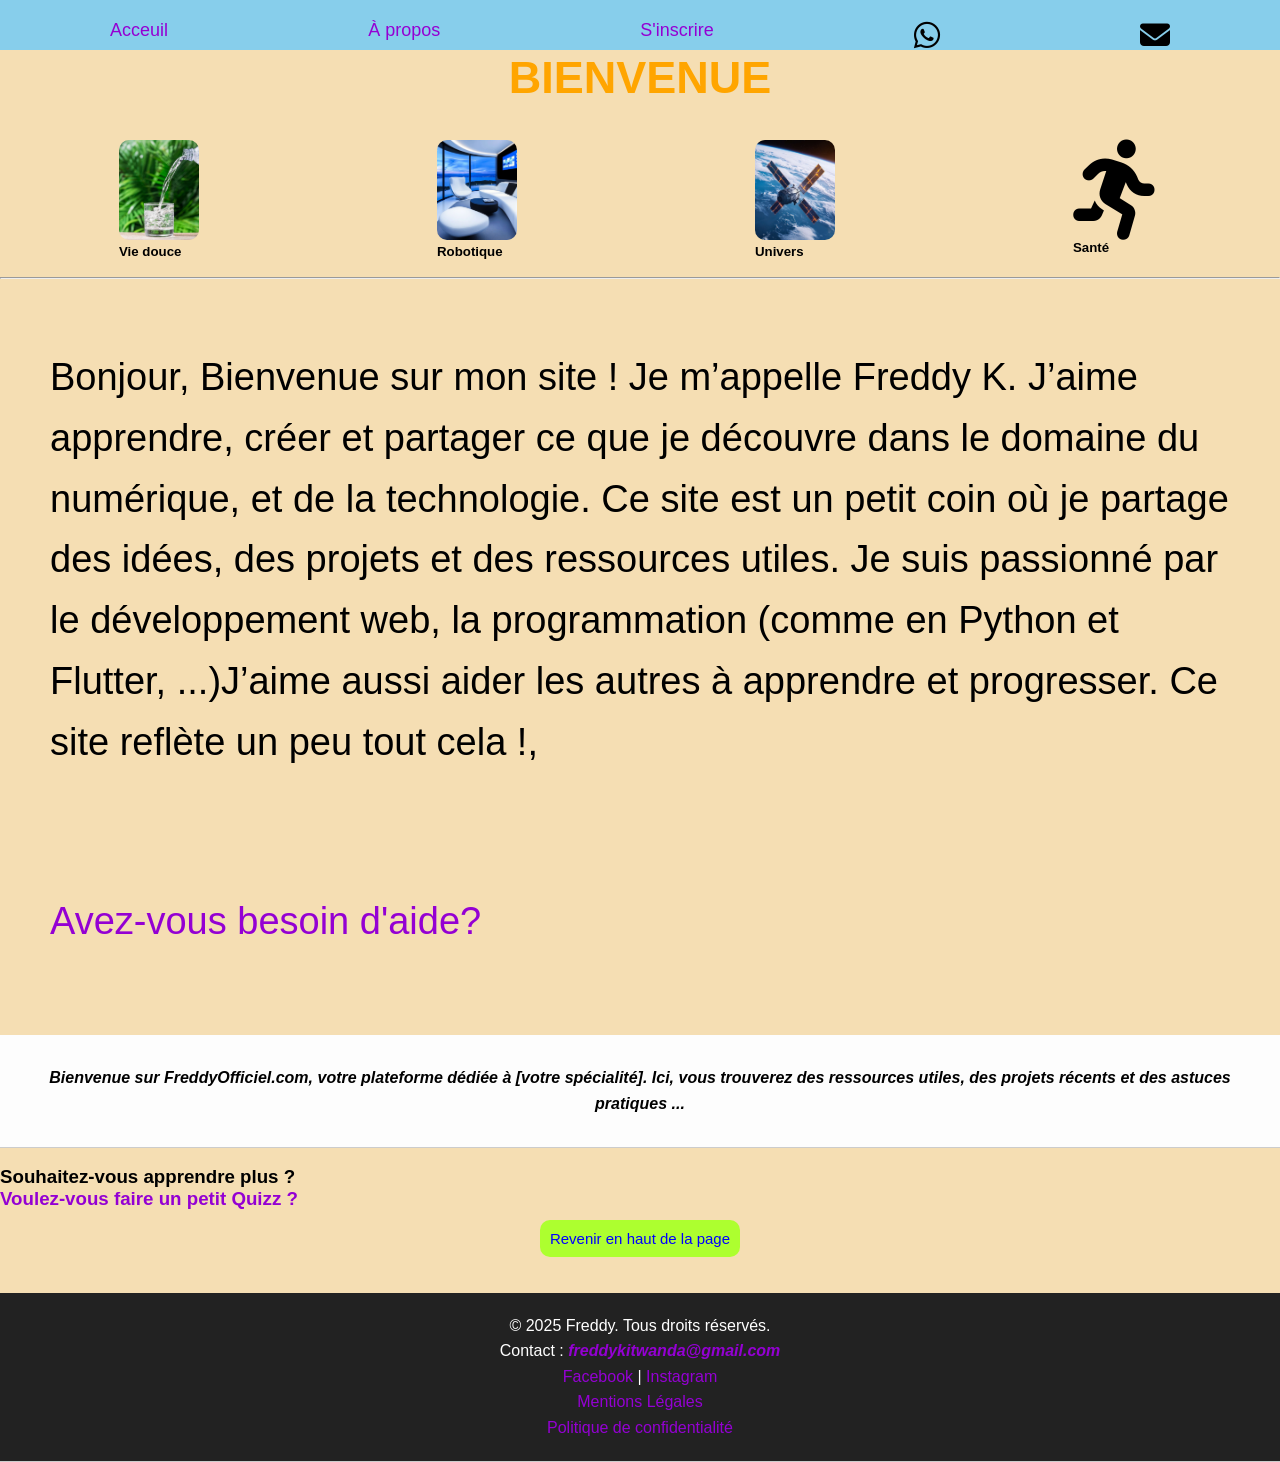
<file: index.html>
<!DOCTYPE html>

<html>
<head>
  <meta http-equiv="CONTENT-TYPE" content="text/html; charset=UTF-8">
  <title>Welcome to Freddy</title>
  <link rel="stylesheet" href="style.css">
  <link rel="stylesheet" href="https://cdnjs.cloudflare.com/ajax/libs/font-awesome/6.4.0/css/all.min.css">
</head>

<body>
  
  <!--Header-->
  <header id="#">
    <div class="div">
      <ul>
        <li><a href="#">Acceuil</a></li>
        <li><a href="apropos.html">À propos</a></li>
        <li><a href="contact.html" target="_blank">S'inscrire</a></li>
        <li><a href="tel:+243834137911" target="_blank"><i class="fab fa-whatsapp"></i></a></li>
        <li class="mail"><a href="mailto:freddykitwanda@gmail.com" target="_blank"><i class="fas fa-envelope"></i></a></li>
    </ul>
    </div>
  <hr>
  </header>
  <!--Bienvenue-->
<h1> 
  Bienvenue
</h1>
<br><br>

<div class="news">
  <div class="new"><img src="water.png"><h5>Vie douce</h5></div>
  <div class="new"><img src="house.png"><h5>Robotique</h5></div>
  <div class="new"><img src="galaxy.jpg"><h5>Univers</h5></div>
  <div class="new"><i id="run"class="fa-solid fa-person-running"></i><h5>Santé</h5></div>
</div><br>
  <hr>
  <br>
    <p class="p">
    Bonjour, Bienvenue sur mon site ! Je m’appelle Freddy K. J’aime apprendre, créer et partager ce que je découvre dans le domaine du numérique, et de la technologie. Ce site est un petit coin où je partage des idées, des projets et des ressources utiles.
Je suis passionné par le développement web, la programmation (comme en Python et Flutter, ...)J’aime aussi aider les autres à apprendre et progresser. Ce site reflète un peu tout cela !,
    </p>
<br>
<span class="help"><a href="help.html"><p class="p">Avez-vous besoin d'aide?</p></a></span><br>
  </section>
  
  <section class="seo">
    <p><i><strong>Bienvenue sur FreddyOfficiel.com, votre plateforme dédiée à [votre spécialité]. Ici, vous trouverez des ressources utiles, des projets récents et des astuces pratiques ...</strong></i></p>
  </section>
  <br>
  <h3>Souhaitez-vous apprendre plus ?</h3>
  <a href="quiz.html"><h3>Voulez-vous faire un petit Quizz ?</h3></a>
<div class="btn_bas"><button id="##" class="but_butt">Revenir en haut de la page</button></div>
<br><br>

   <footer>
       <p>© 2025 Freddy. Tous droits réservés.</p>
       <p>Contact : <a href="mailto:freddykitwanda@gmail.com" target="_blank"><strong><i>freddykitwanda@gmail.com</i></strong></p></a>
       <p>
         <a href="https://www.facebook.com/freddy.kitwanda.tj">Facebook</a> |
         <a href="https://instagram.com">Instagram</a><br>
         <a>Mentions Légales</a><br>
         <a>Politique de confidentialité</a>
      </p>
   </footer>
</body>
</html>
</file>
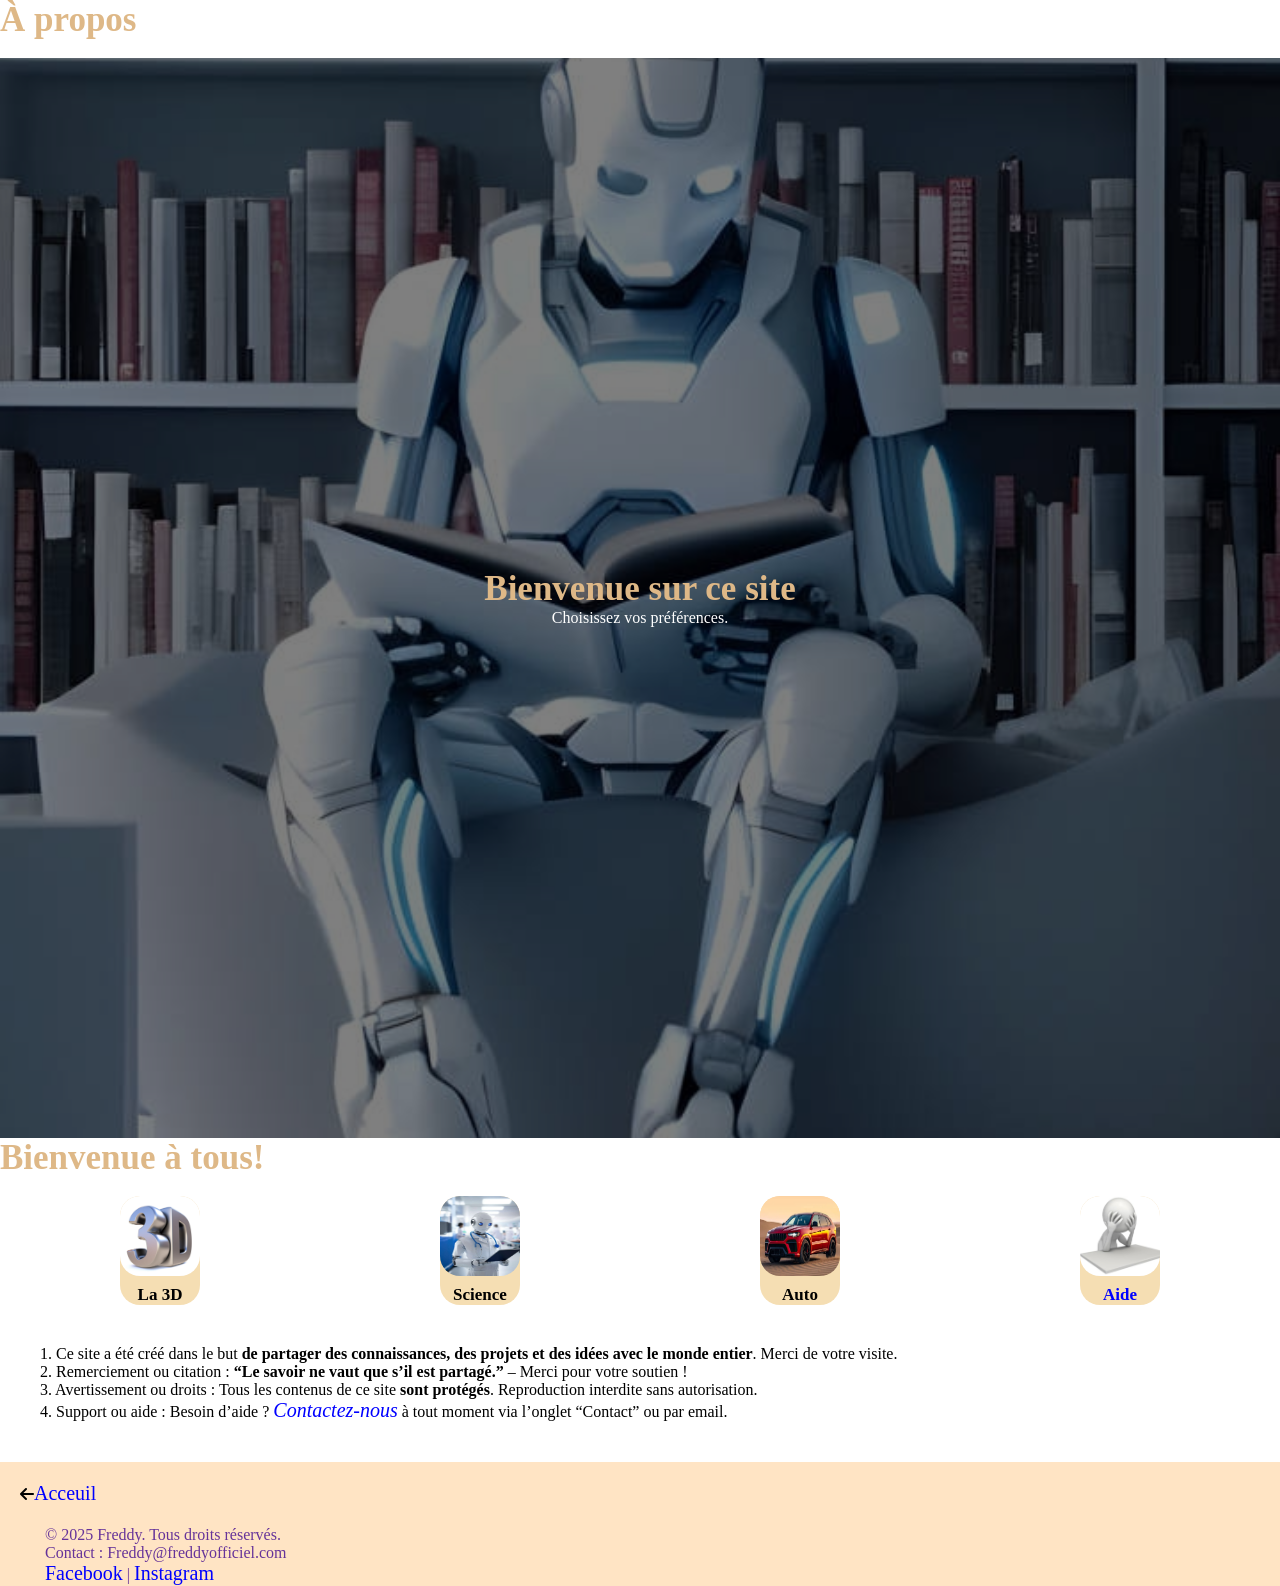
<file: apropos.html>
<!DOCTYPE html>

<html>
<head>
  <meta http-equiv="CONTENT-TYPE" content="text/html; charset=UTF-8">
  <title>À propos</title>
  <link rel="stylesheet" href="Apropos.css">
    <link rel="stylesheet" href="https://cdnjs.cloudflare.com/ajax/libs/font-awesome/6.4.0/css/all.min.css">
</head>
<body>
  <h1 id="1">À propos</h1>
  <br>
<div class="hero">
  <div class="overlay">
    <h1>Bienvenue sur ce site</h1>
    <p>Choisissez vos préférences.</p>
  </div>
</div>

  <h1>
    Bienvenue à tous!
  </h1><br>
  <div class="form">
    <div><img src="3D.jpg"><h5>La 3D</h5></div>
    <div><img src="technologie.jpg"><h5>Science</h5></div>
    <div><img src="car.jpg"><h5>Auto</h5></div>
    <div><a href="help.html"><img src="stick.jpg"><h5>Aide</h5></a></div>
  </div>
  <div class="container">
    <p>1. Ce site a été créé dans le but <strong>de partager des connaissances, des projets et des idées avec le monde entier</strong>. Merci de votre visite.</p>
    <p>2. Remerciement ou citation :
    <strong>“Le savoir ne vaut que s’il est partagé.”</strong> – Merci pour votre soutien !</p>
    <p>3. Avertissement ou droits :
 Tous les contenus de ce site <strong>sont protégés</strong>. Reproduction interdite sans autorisation.</p>
    <p>4. Support ou aide :
 Besoin d’aide ? <i><a href="contact.html">Contactez-nous</a></i> à tout moment via l’onglet “Contact” ou par email.</p>
</div>
  
  <footer>
    <div class="liens">
      <i class="fas fa-arrow-left"><a href="index.html"></i>Acceuil</a>
    </div>
    <div class="footer">
      <p>© 2025 Freddy. Tous droits réservés.</p>
  <p>Contact : Freddy@freddyofficiel.com</p>
  <p class="link">
    <a href="https://facebook.com">Facebook</a> |
    <a href="https://instagram.com">Instagram</a>
  </p>
    </div>
  </footer>
</body>
</html>
</file>
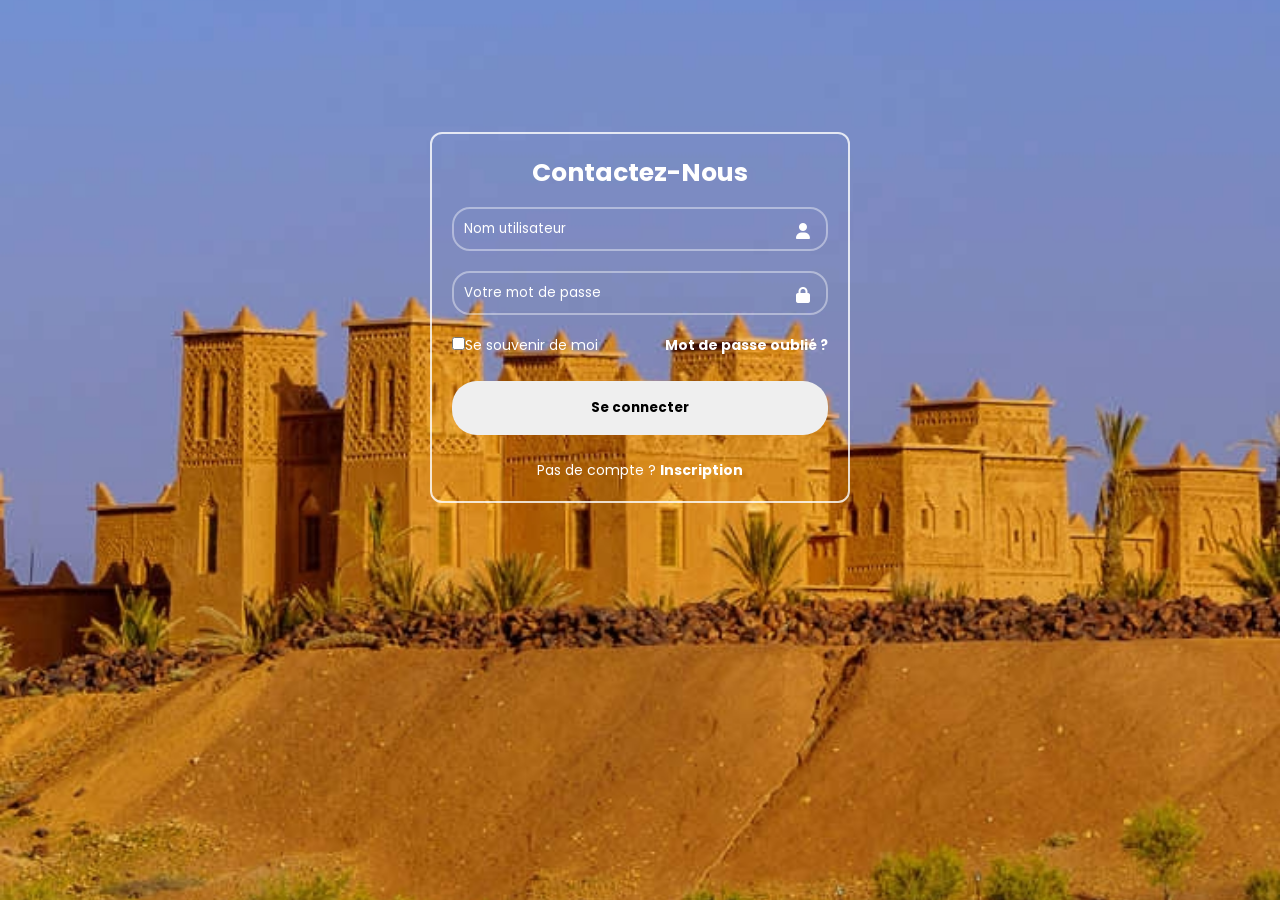
<file: contact.html>
<!DOCTYPE html>

<html>
<head>
  <meta http-equiv="CONTENT-TYPE" content="text/html; charset=UTF-8">
  <title>Contact</title>
  <link rel="stylesheet" href="contact.css">
  <link href="https://fonts.googleapis.com/css2?family=Poppins:wght@100;200;300;400;500;600&display=swap" rel="stylesheet">
  <link rel="stylesheet" href="https://cdnjs.cloudflare.com/ajax/libs/font-awesome/6.4.0/css/all.min.css">
</head>
<body>
  <section>
    <h1>
    Contactez-Nous
    </h1>
    
    <div class="input_box">
      <input type="texte" placeholder="Nom utilisateur" required="">
      <i class="fa-solid fa-user"></i>
    </div>
    
    <div class="input_box">
      <input type="password" placeholder="Votre mot de passe" required="">
      <i class="fa-solid fa-lock"></i>
    </div> 
    <div class="remember_forgot">
      <label><input type="checkbox" required="">Se souvenir de moi</label>
      <a>Mot de passe oublié ?</a>
     </div>
        <button class="login_btn">Se connecter</button>
      </div>
      <div class="register_link">
        <p>Pas de compte ? <a href="inscription.html">Inscription</a></p>
      </div>
    <div>
  </section>
 
  
  <footer>
    
  </footer>
 </body>
</html>
</file>
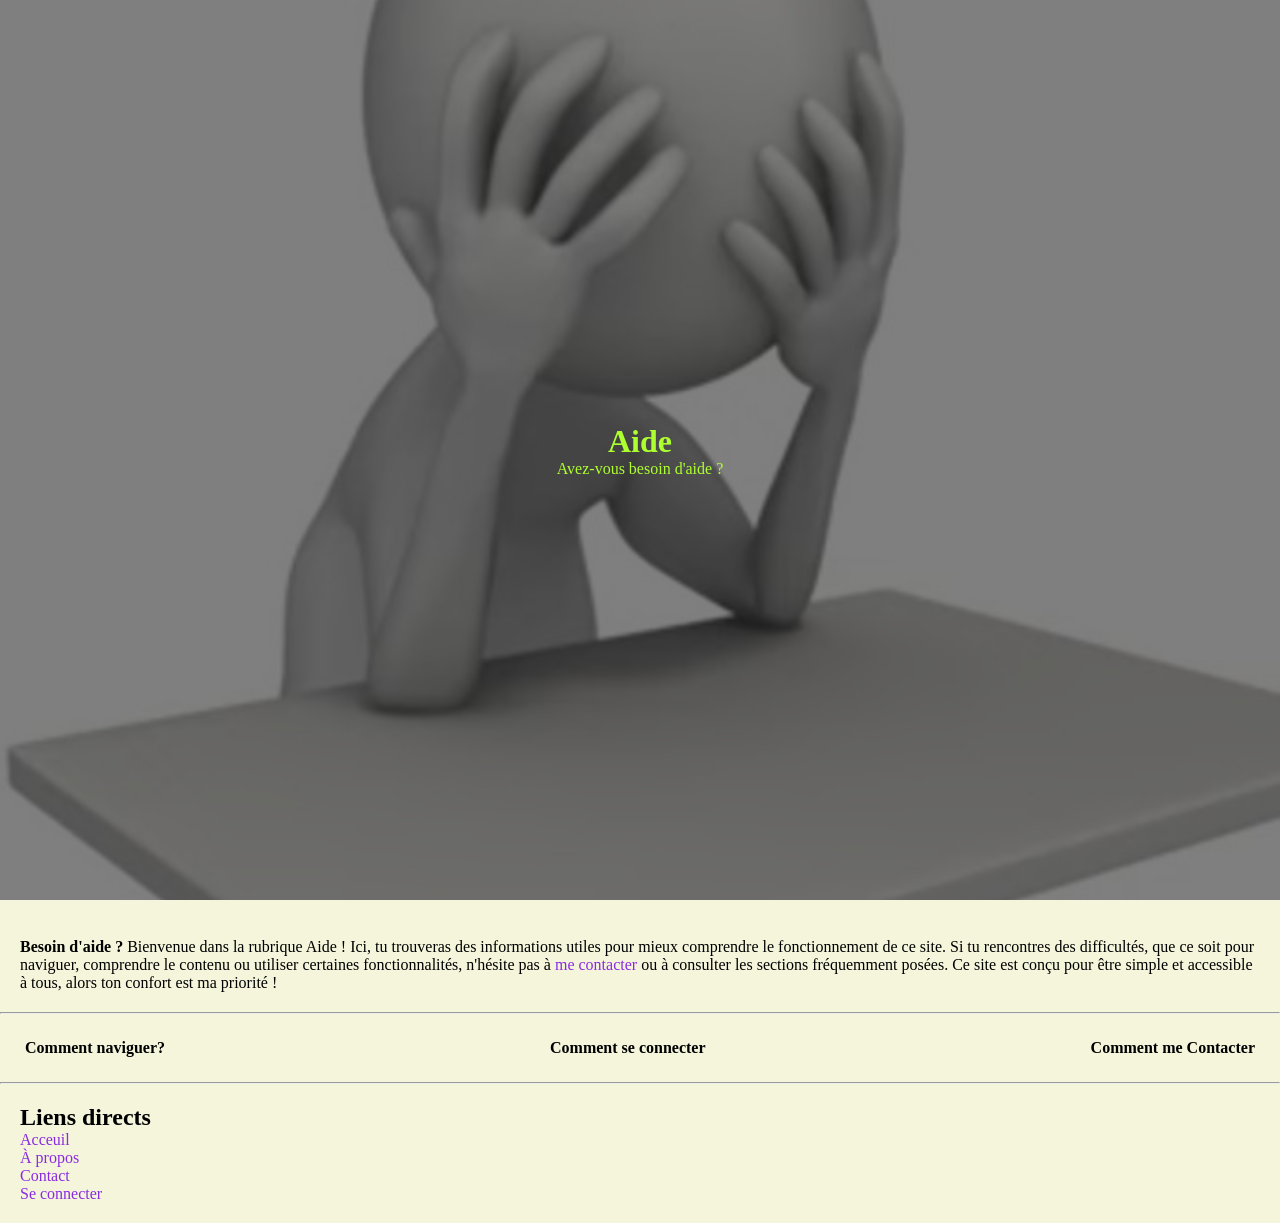
<file: help.html>
<!DOCTYPE html>

<html>
<head>
  <meta http-equiv="CONTENT-TYPE" content="text/html; charset=UTF-8">
  <link rel="stylesheet" href="help.css">
  <title>Aide</title>
</head>
<body>
  <div class="hero">
    <div class="overlay">
      <h1>
        Aide
      </h1>
      <p>Avez-vous besoin d'aide ?</p>
      
    </div>
  </div>
  <br>
  <div class="helpwell">
  <p>
    <strong>Besoin d'aide ?</strong>
Bienvenue dans la rubrique Aide ! Ici, tu trouveras des informations utiles pour mieux comprendre le fonctionnement de ce site. Si tu rencontres des difficultés, que ce soit pour naviguer, comprendre le contenu ou utiliser certaines fonctionnalités, n'hésite pas à <a href="contact.html">me contacter</a> ou à consulter les sections fréquemment posées. Ce site est conçu pour être simple et accessible à tous, alors ton confort est ma priorité !
  </p>
  </div>
  <hr>
  <div class="container">
    <div class="nav">
      <h4>Comment naviguer?</h4>
    </div>
    
    <div class="contact">
      <h4>Comment se connecter</h4>
    </div>
    
    <div class="contact">
      <h4>Comment me Contacter</h4>
    </div>
  </div>
  <div><hr>
    <div class="liens">
      <h2>Liens directs</h2>
      <a href="index.html">Acceuil</a>
      <a href="apropos.html">À propos</a>
      <a href="contact.html">Contact</a>
      <a href="">Se connecter</a>
      
    </div>
  </div>
  <footer>
    
  </footer>
</body>
</html>
</file>
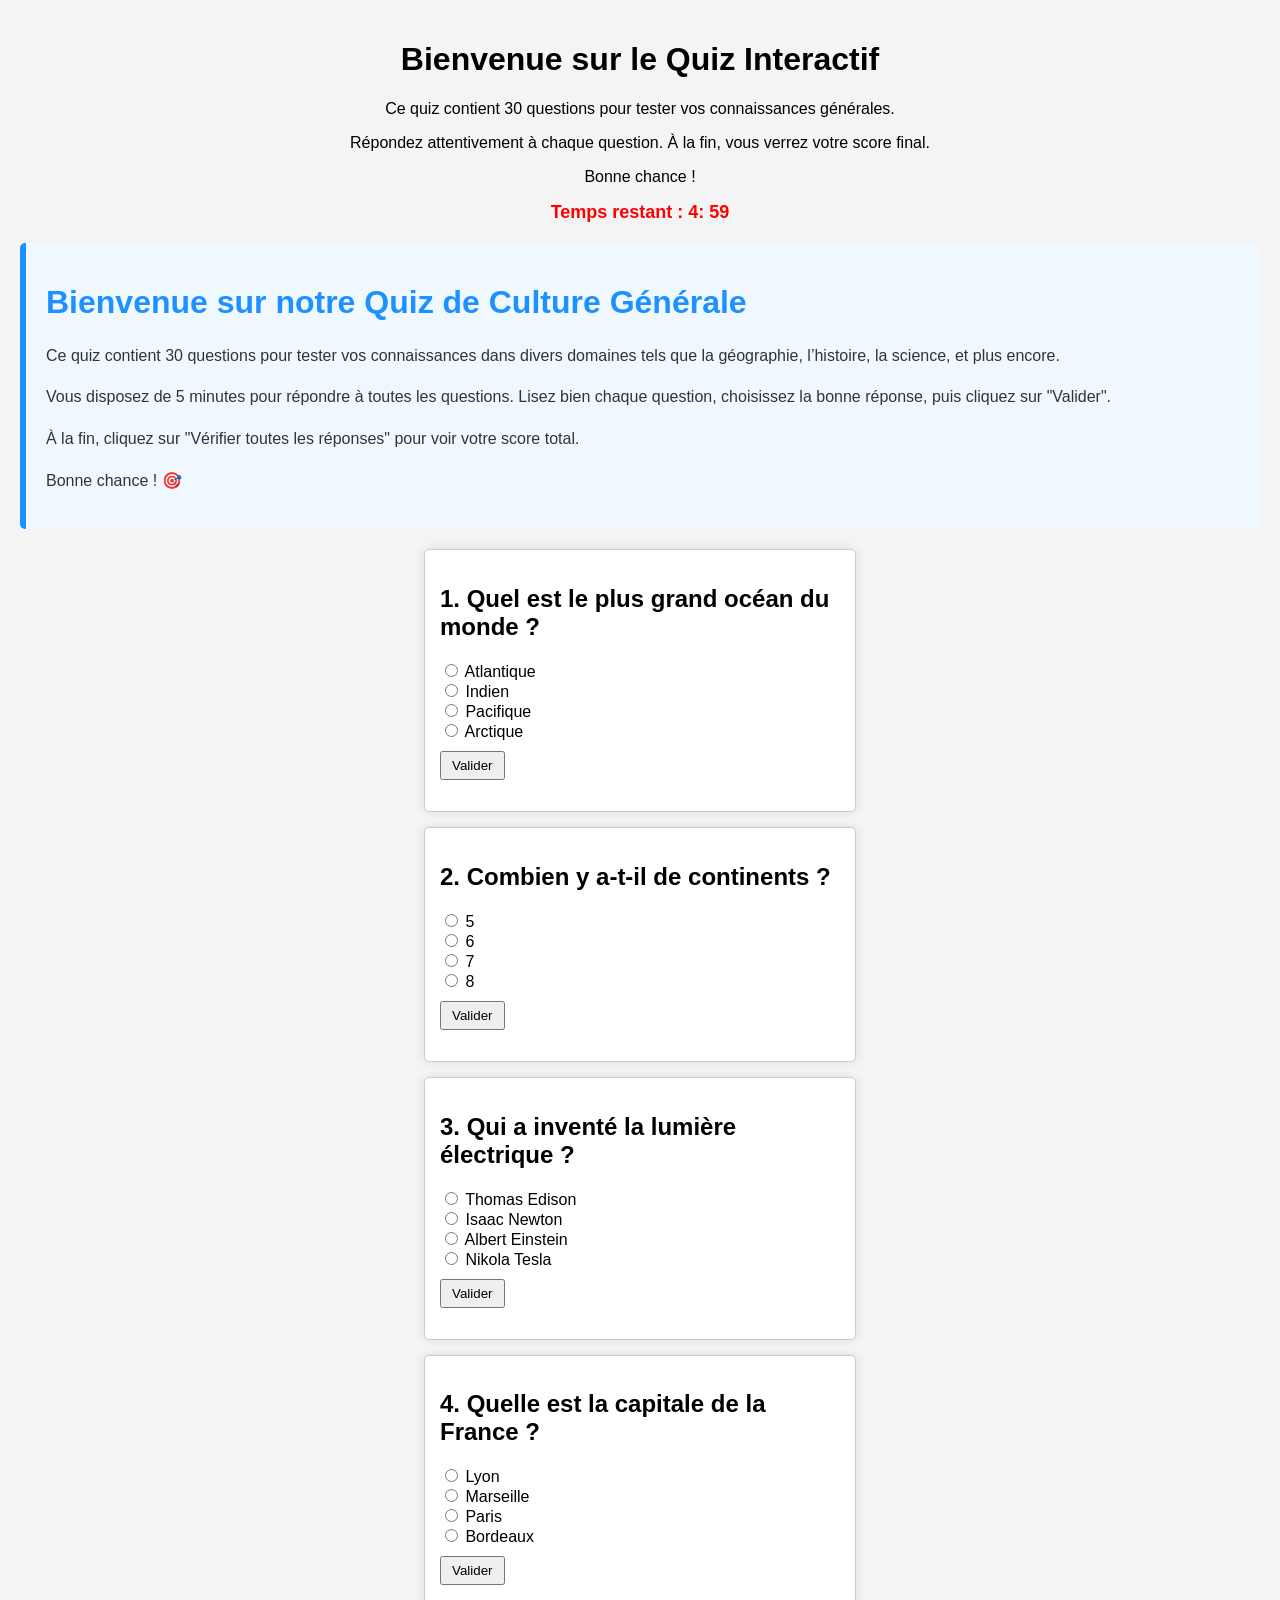
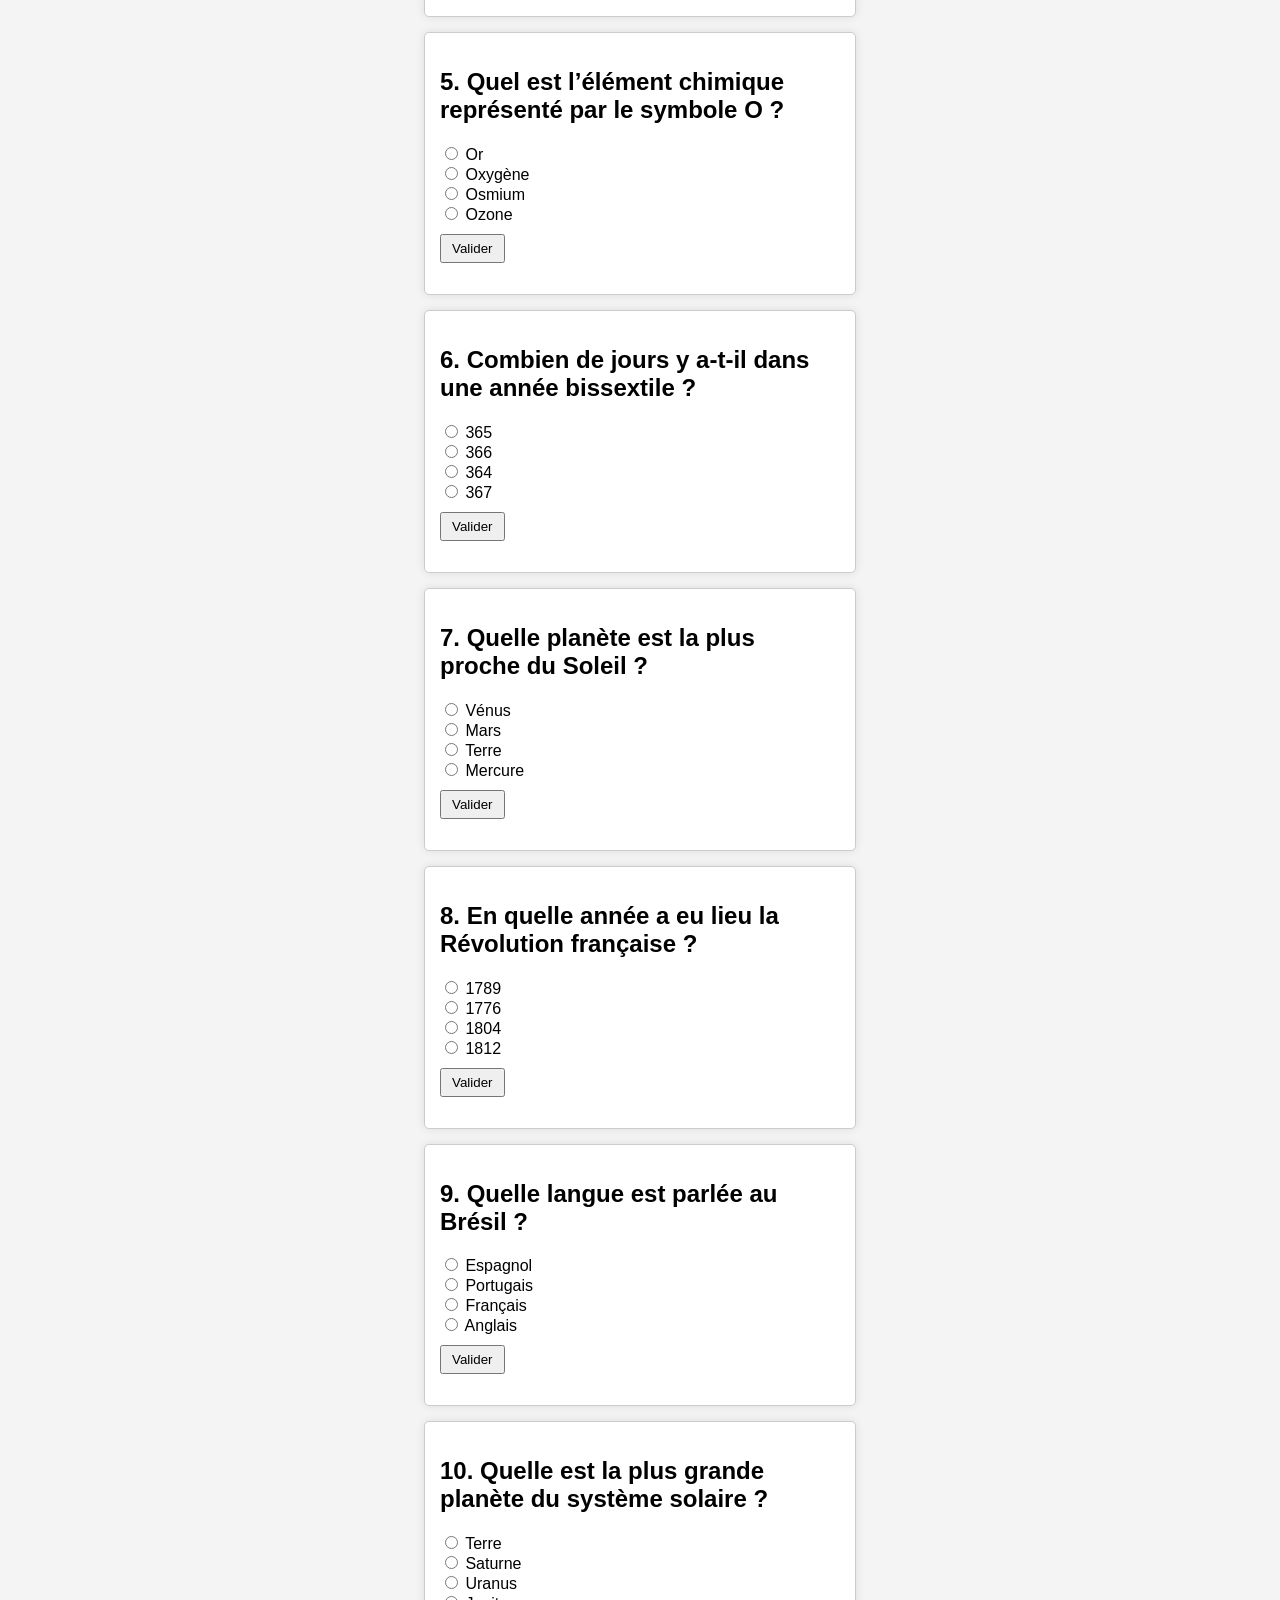
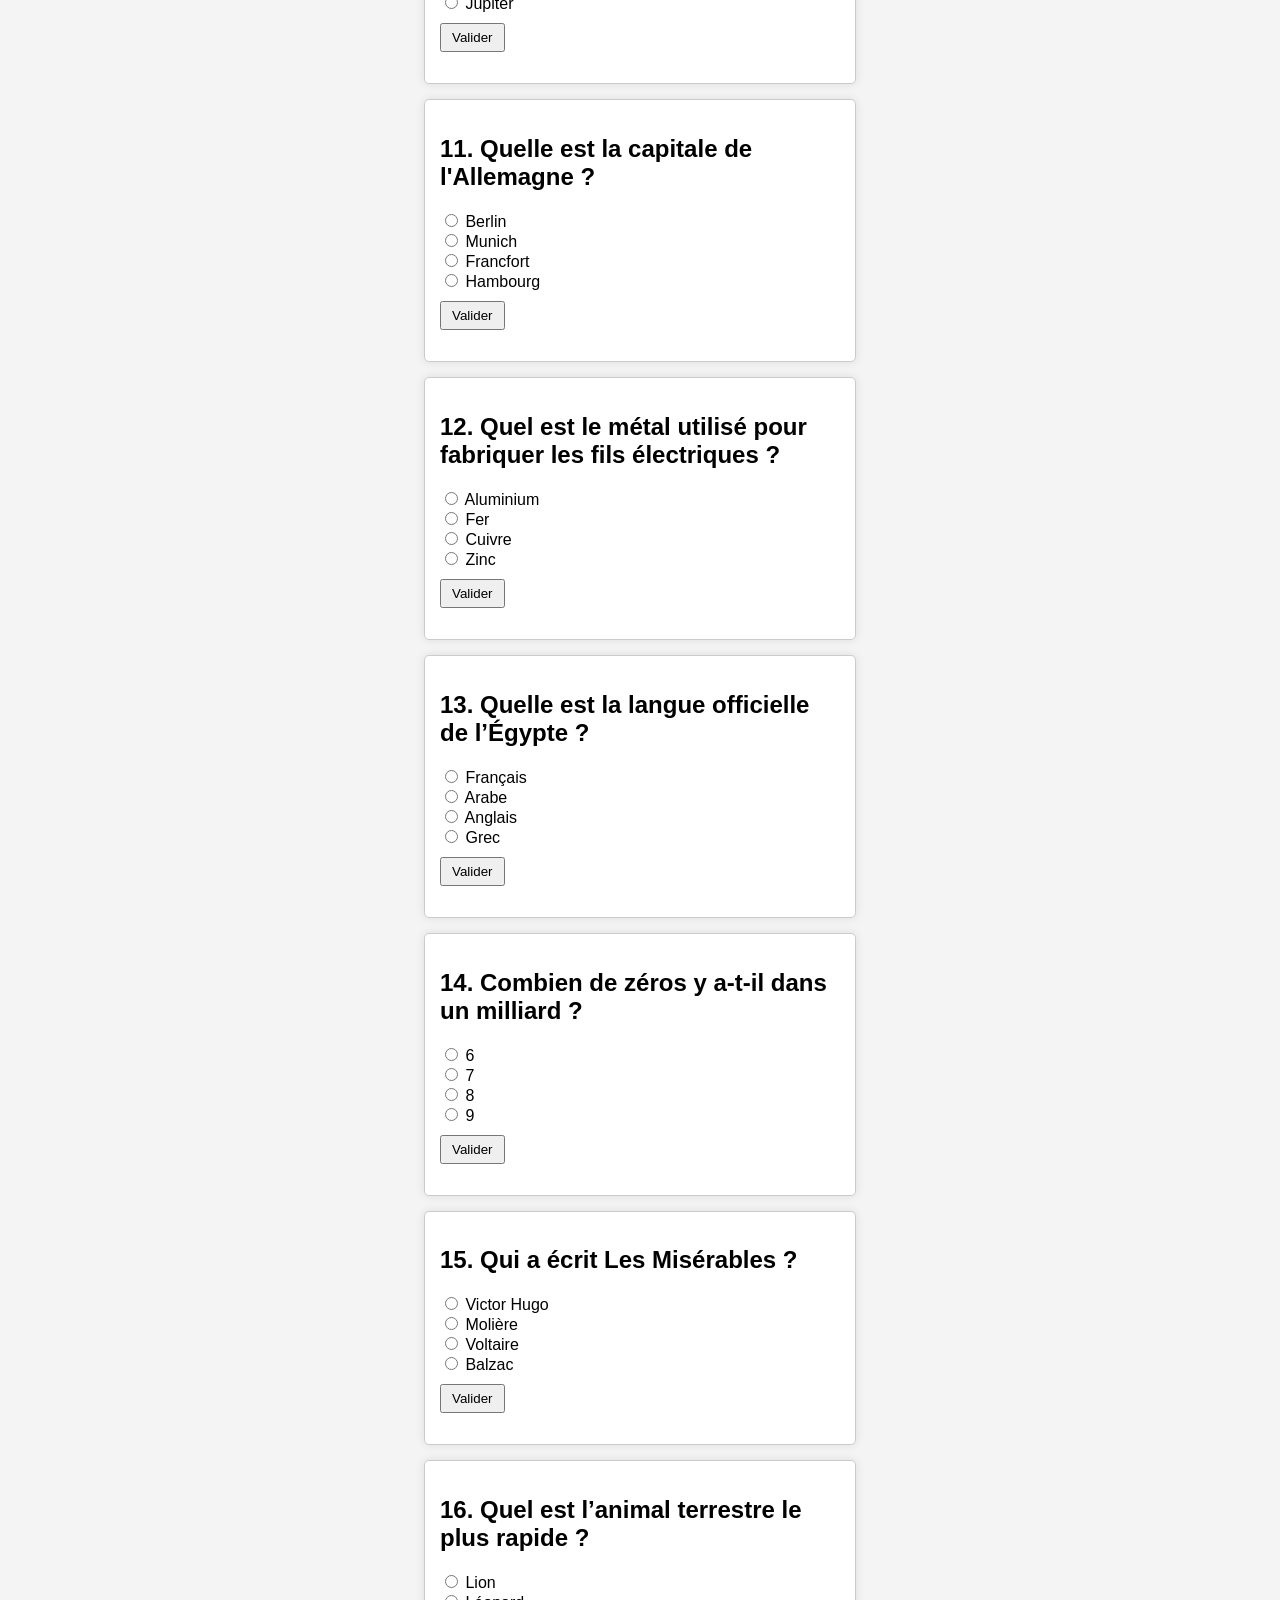
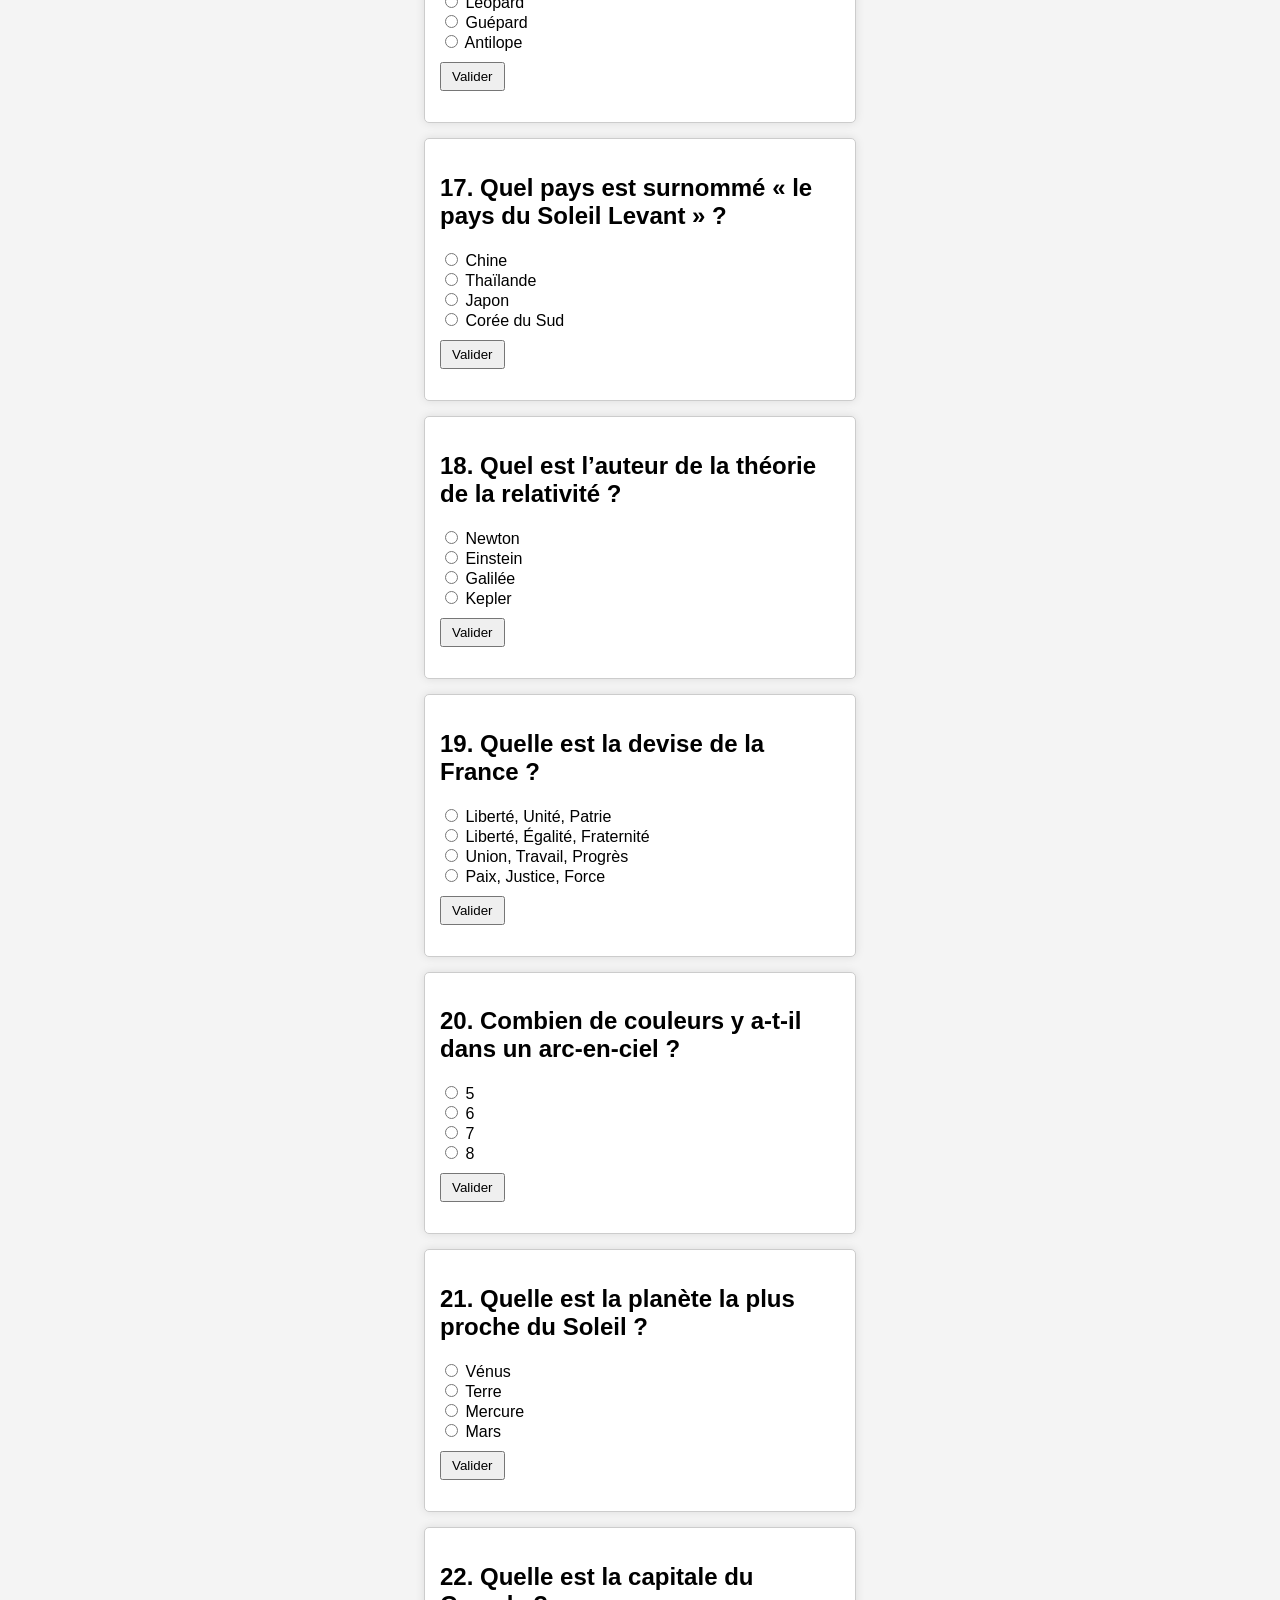
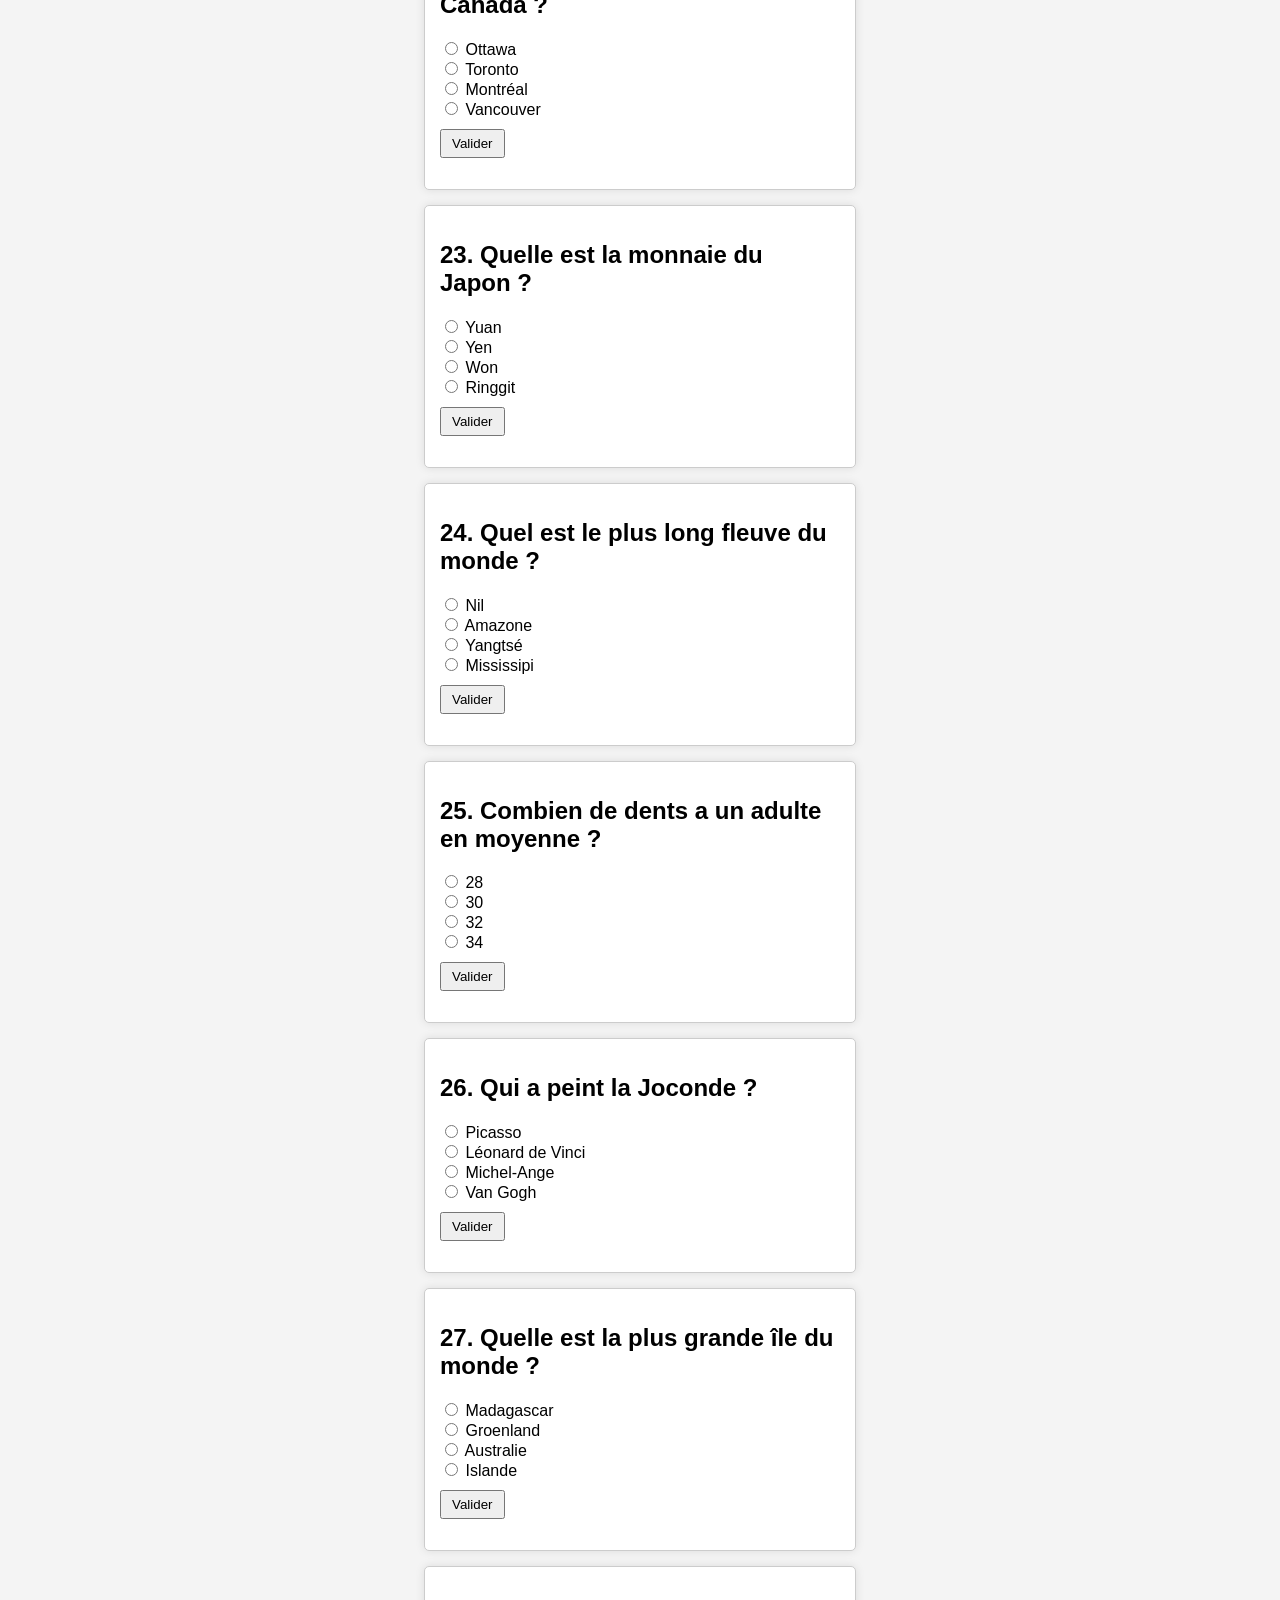
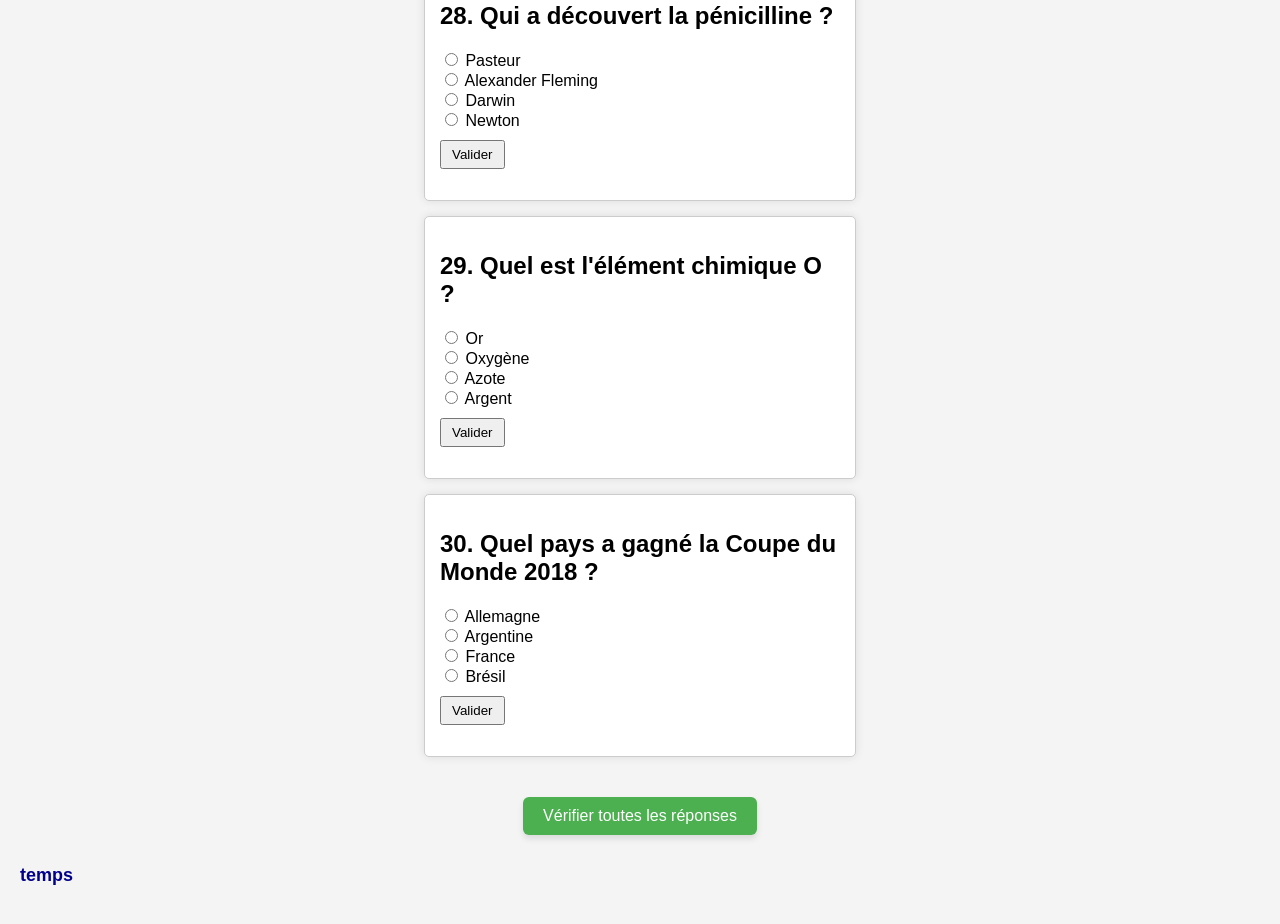
<file: quiz.html>
<!DOCTYPE html>
<html lang="fr">
<head>
  <meta charset="UTF-8">
  <title>Quiz simple</title>
  <link rel="stylesheet" href="quiz.css">
</head>
<body>
  
   <title>Quiz interactif</title>
  <style>
    body {
      font-family: Arial, sans-serif;
      background: #f4f4f4;
      margin: 0;
      padding: 20px;
    }
    header, footer {
      text-align: center;
      margin-bottom: 20px;
    }
    .quiz {
      background: #fff;
      padding: 15px;
      margin-bottom: 15px;
      border-radius: 5px;
      box-shadow: 0 0 10px rgba(0,0,0,0.1);
    }
    button {
      margin-top: 10px;
      padding: 5px 10px;
    }
    #timer {
      font-weight: bold;
      font-size: 18px;
      color: red;
    }
    #finalScore {
      font-size: 20px;
      font-weight: bold;
      margin-top: 20px;
    }
  </style>


  <header>
    <h1>Bienvenue sur le Quiz Interactif</h1>
    <p>Ce quiz contient 30 questions pour tester vos connaissances générales.</p>
    <p>Répondez attentivement à chaque question. À la fin, vous verrez votre score final.</p>
    <p>Bonne chance !</p>
    <div id="timer">Temps restant : 05:00</div>
  </header>
  
  
  
 <div class="quiz-intro">
  <h1>Bienvenue sur notre Quiz de Culture Générale</h1>
  <p>Ce quiz contient 30 questions pour tester vos connaissances dans divers domaines tels que la géographie, l’histoire, la science, et plus encore.</p>
  <p>Vous disposez de 5 minutes pour répondre à toutes les questions. Lisez bien chaque question, choisissez la bonne réponse, puis cliquez sur "Valider".</p>
  <p>À la fin, cliquez sur "Vérifier toutes les réponses" pour voir votre score total.</p>
  <p>Bonne chance ! 🎯</p>
</div>
  
  
    <!-- Question 1 -->
  <div class="quiz">
    <h2>1. Quel est le plus grand océan du monde ?</h2>
    <form id="quiz1">
      <input type="radio" name="q1" value="a"> Atlantique<br>
      <input type="radio" name="q1" value="b"> Indien<br>
      <input type="radio" name="q1" value="c"> Pacifique<br>
      <input type="radio" name="q1" value="d"> Arctique<br>
      <button type="button" onclick="checkAnswer('quiz1','q1','c','result1')">Valider</button>
    </form>
    <p id="result1"></p>
  </div>

  <!-- Question 2 -->
  <div class="quiz">
    <h2>2. Combien y a-t-il de continents ?</h2>
    <form id="quiz2">
      <input type="radio" name="q2" value="a"> 5<br>
      <input type="radio" name="q2" value="b"> 6<br>
      <input type="radio" name="q2" value="c"> 7<br>
      <input type="radio" name="q2" value="d"> 8<br>
      <button type="button" onclick="checkAnswer('quiz2','q2','c','result2')">Valider</button>
    </form>
    <p id="result2"></p>
  </div>

  <!-- Question 3 -->
  <div class="quiz">
    <h2>3. Qui a inventé la lumière électrique ?</h2>
    <form id="quiz3">
      <input type="radio" name="q3" value="a"> Thomas Edison<br>
      <input type="radio" name="q3" value="b"> Isaac Newton<br>
      <input type="radio" name="q3" value="c"> Albert Einstein<br>
      <input type="radio" name="q3" value="d"> Nikola Tesla<br>
      <button type="button" onclick="checkAnswer('quiz3','q3','a','result3')">Valider</button>
    </form>
    <p id="result3"></p>
  </div>

<!-- Question 4 -->
<div class="quiz">
  <h2>4. Quelle est la capitale de la France ?</h2>
  <form id="quiz4">
    <input type="radio" name="q4" value="a"> Lyon<br>
    <input type="radio" name="q4" value="b"> Marseille<br>
    <input type="radio" name="q4" value="c"> Paris<br>
    <input type="radio" name="q4" value="d"> Bordeaux<br>
    <button type="button" onclick="checkAnswer('quiz4','q4','c','result4')">Valider</button>
  </form>
  <p id="result4"></p>
</div>
  
  
<!-- Question 5 -->
<div class="quiz">
  <h2>5. Quel est l’élément chimique représenté par le symbole O ?</h2>
  <form id="quiz5">
    <input type="radio" name="q5" value="a"> Or<br>
    <input type="radio" name="q5" value="b"> Oxygène<br>
    <input type="radio" name="q5" value="c"> Osmium<br>
    <input type="radio" name="q5" value="d"> Ozone<br>
    <button type="button" onclick="checkAnswer('quiz5','q5','b','result5')">Valider</button>
  </form>
  <p id="result5"></p>
</div>

<!-- Question 6 -->
<div class="quiz">
  <h2>6. Combien de jours y a-t-il dans une année bissextile ?</h2>
  <form id="quiz6">
    <input type="radio" name="q6" value="a"> 365<br>
    <input type="radio" name="q6" value="b"> 366<br>
    <input type="radio" name="q6" value="c"> 364<br>
    <input type="radio" name="q6" value="d"> 367<br>
    <button type="button" onclick="checkAnswer('quiz6','q6','b','result6')">Valider</button>
  </form>
  <p id="result6"></p>
</div>

<!-- Question 7 -->
<div class="quiz">
  <h2>7. Quelle planète est la plus proche du Soleil ?</h2>
  <form id="quiz7">
    <input type="radio" name="q7" value="a"> Vénus<br>
    <input type="radio" name="q7" value="b"> Mars<br>
    <input type="radio" name="q7" value="c"> Terre<br>
    <input type="radio" name="q7" value="d"> Mercure<br>
    <button type="button" onclick="checkAnswer('quiz7','q7','d','result7')">Valider</button>
  </form>
  <p id="result7"></p>
</div>

<!-- Question 8 -->
<div class="quiz">
  <h2>8. En quelle année a eu lieu la Révolution française ?</h2>
  <form id="quiz8">
    <input type="radio" name="q8" value="a"> 1789<br>
    <input type="radio" name="q8" value="b"> 1776<br>
    <input type="radio" name="q8" value="c"> 1804<br>
    <input type="radio" name="q8" value="d"> 1812<br>
    <button type="button" onclick="checkAnswer('quiz8','q8','a','result8')">Valider</button>
  </form>
  <p id="result8"></p>
</div>

<!-- Question 9 -->
<div class="quiz">
  <h2>9. Quelle langue est parlée au Brésil ?</h2>
  <form id="quiz9">
    <input type="radio" name="q9" value="a"> Espagnol<br>
    <input type="radio" name="q9" value="b"> Portugais<br>
    <input type="radio" name="q9" value="c"> Français<br>
    <input type="radio" name="q9" value="d"> Anglais<br>
    <button type="button" onclick="checkAnswer('quiz9','q9','b','result9')">Valider</button>
  </form>
  <p id="result9"></p>
</div>

<!-- Question 10 -->
<div class="quiz">
  <h2>10. Quelle est la plus grande planète du système solaire ?</h2>
  <form id="quiz10">
    <input type="radio" name="q10" value="a"> Terre<br>
    <input type="radio" name="q10" value="b"> Saturne<br>
    <input type="radio" name="q10" value="c"> Uranus<br>
    <input type="radio" name="q10" value="d"> Jupiter<br>
    <button type="button" onclick="checkAnswer('quiz10','q10','d','result10')">Valider</button>
  </form>
  <p id="result10"></p>
</div>
  
<!-- Question 11 -->
<div class="quiz">
  <h2>11. Quelle est la capitale de l'Allemagne ?</h2>
  <form id="quiz11">
    <input type="radio" name="q11" value="a"> Berlin<br>
    <input type="radio" name="q11" value="b"> Munich<br>
    <input type="radio" name="q11" value="c"> Francfort<br>
    <input type="radio" name="q11" value="d"> Hambourg<br>
    <button type="button" onclick="checkAnswer('quiz11','q11','a','result11')">Valider</button>
  </form>
  <p id="result11"></p>
</div>

<!-- Question 12 -->
<div class="quiz">
  <h2>12. Quel est le métal utilisé pour fabriquer les fils électriques ?</h2>
  <form id="quiz12">
    <input type="radio" name="q12" value="a"> Aluminium<br>
    <input type="radio" name="q12" value="b"> Fer<br>
    <input type="radio" name="q12" value="c"> Cuivre<br>
    <input type="radio" name="q12" value="d"> Zinc<br>
    <button type="button" onclick="checkAnswer('quiz12','q12','c','result12')">Valider</button>
  </form>
  <p id="result12"></p>
</div>

<!-- Question 13 -->
<div class="quiz">
  <h2>13. Quelle est la langue officielle de l’Égypte ?</h2>
  <form id="quiz13">
    <input type="radio" name="q13" value="a"> Français<br>
    <input type="radio" name="q13" value="b"> Arabe<br>
    <input type="radio" name="q13" value="c"> Anglais<br>
    <input type="radio" name="q13" value="d"> Grec<br>
    <button type="button" onclick="checkAnswer('quiz13','q13','b','result13')">Valider</button>
  </form>
  <p id="result13"></p>
</div>

<!-- Question 14 -->
<div class="quiz">
  <h2>14. Combien de zéros y a-t-il dans un milliard ?</h2>
  <form id="quiz14">
    <input type="radio" name="q14" value="a"> 6<br>
    <input type="radio" name="q14" value="b"> 7<br>
    <input type="radio" name="q14" value="c"> 8<br>
    <input type="radio" name="q14" value="d"> 9<br>
    <button type="button" onclick="checkAnswer('quiz14','q14','d','result14')">Valider</button>
  </form>
  <p id="result14"></p>
</div>

<!-- Question 15 -->
<div class="quiz">
  <h2>15. Qui a écrit Les Misérables ?</h2>
  <form id="quiz15">
    <input type="radio" name="q15" value="a"> Victor Hugo<br>
    <input type="radio" name="q15" value="b"> Molière<br>
    <input type="radio" name="q15" value="c"> Voltaire<br>
    <input type="radio" name="q15" value="d"> Balzac<br>
    <button type="button" onclick="checkAnswer('quiz15','q15','a','result15')">Valider</button>
  </form>
  <p id="result15"></p>
</div>

<!-- Question 16 -->
<div class="quiz">
  <h2>16. Quel est l’animal terrestre le plus rapide ?</h2>
  <form id="quiz16">
    <input type="radio" name="q16" value="a"> Lion<br>
    <input type="radio" name="q16" value="b"> Léopard<br>
    <input type="radio" name="q16" value="c"> Guépard<br>
    <input type="radio" name="q16" value="d"> Antilope<br>
    <button type="button" onclick="checkAnswer('quiz16','q16','c','result16')">Valider</button>
  </form>
  <p id="result16"></p>
</div>

<!-- Question 17 -->
<div class="quiz">
  <h2>17. Quel pays est surnommé « le pays du Soleil Levant » ?</h2>
  <form id="quiz17">
    <input type="radio" name="q17" value="a"> Chine<br>
    <input type="radio" name="q17" value="b"> Thaïlande<br>
    <input type="radio" name="q17" value="c"> Japon<br>
    <input type="radio" name="q17" value="d"> Corée du Sud<br>
    <button type="button" onclick="checkAnswer('quiz17','q17','c','result17')">Valider</button>
  </form>
  <p id="result17"></p>
</div>

<!-- Question 18 -->
<div class="quiz">
  <h2>18. Quel est l’auteur de la théorie de la relativité ?</h2>
  <form id="quiz18">
    <input type="radio" name="q18" value="a"> Newton<br>
    <input type="radio" name="q18" value="b"> Einstein<br>
    <input type="radio" name="q18" value="c"> Galilée<br>
    <input type="radio" name="q18" value="d"> Kepler<br>
    <button type="button" onclick="checkAnswer('quiz18','q18','b','result18')">Valider</button>
  </form>
  <p id="result18"></p>
</div>

<!-- Question 19 -->
<div class="quiz">
  <h2>19. Quelle est la devise de la France ?</h2>
  <form id="quiz19">
    <input type="radio" name="q19" value="a"> Liberté, Unité, Patrie<br>
    <input type="radio" name="q19" value="b"> Liberté, Égalité, Fraternité<br>
    <input type="radio" name="q19" value="c"> Union, Travail, Progrès<br>
    <input type="radio" name="q19" value="d"> Paix, Justice, Force<br>
    <button type="button" onclick="checkAnswer('quiz19','q19','b','result19')">Valider</button>
  </form>
  <p id="result19"></p>
</div>

<!-- Question 20 -->
<div class="quiz">
  <h2>20. Combien de couleurs y a-t-il dans un arc-en-ciel ?</h2>
  <form id="quiz20">
    <input type="radio" name="q20" value="a"> 5<br>
    <input type="radio" name="q20" value="b"> 6<br>
    <input type="radio" name="q20" value="c"> 7<br>
    <input type="radio" name="q20" value="d"> 8<br>
    <button type="button" onclick="checkAnswer('quiz20','q20','c','result20')">Valider</button>
  </form>
  <p id="result20"></p>
</div>
  
<!-- Question 21 -->
<div class="quiz">
  <h2>21. Quelle est la planète la plus proche du Soleil ?</h2>
  <form id="quiz21">
    <input type="radio" name="q21" value="a"> Vénus<br>
    <input type="radio" name="q21" value="b"> Terre<br>
    <input type="radio" name="q21" value="c"> Mercure<br>
    <input type="radio" name="q21" value="d"> Mars<br>
    <button type="button" onclick="checkAnswer('quiz21','q21','c','result21')">Valider</button>
  </form>
  <p id="result21"></p>
</div>

<!-- Question 22 -->
<div class="quiz">
  <h2>22. Quelle est la capitale du Canada ?</h2>
  <form id="quiz22">
    <input type="radio" name="q22" value="a"> Ottawa<br>
    <input type="radio" name="q22" value="b"> Toronto<br>
    <input type="radio" name="q22" value="c"> Montréal<br>
    <input type="radio" name="q22" value="d"> Vancouver<br>
    <button type="button" onclick="checkAnswer('quiz22','q22','a','result22')">Valider</button>
  </form>
  <p id="result22"></p>
</div>

<!-- Question 23 -->
<div class="quiz">
  <h2>23. Quelle est la monnaie du Japon ?</h2>
  <form id="quiz23">
    <input type="radio" name="q23" value="a"> Yuan<br>
    <input type="radio" name="q23" value="b"> Yen<br>
    <input type="radio" name="q23" value="c"> Won<br>
    <input type="radio" name="q23" value="d"> Ringgit<br>
    <button type="button" onclick="checkAnswer('quiz23','q23','b','result23')">Valider</button>
  </form>
  <p id="result23"></p>
</div>

<!-- Question 24 -->
<div class="quiz">
  <h2>24. Quel est le plus long fleuve du monde ?</h2>
  <form id="quiz24">
    <input type="radio" name="q24" value="a"> Nil<br>
    <input type="radio" name="q24" value="b"> Amazone<br>
    <input type="radio" name="q24" value="c"> Yangtsé<br>
    <input type="radio" name="q24" value="d"> Mississipi<br>
    <button type="button" onclick="checkAnswer('quiz24','q24','a','result24')">Valider</button>
  </form>
  <p id="result24"></p>
</div>

<!-- Question 25 -->
<div class="quiz">
  <h2>25. Combien de dents a un adulte en moyenne ?</h2>
  <form id="quiz25">
    <input type="radio" name="q25" value="a"> 28<br>
    <input type="radio" name="q25" value="b"> 30<br>
    <input type="radio" name="q25" value="c"> 32<br>
    <input type="radio" name="q25" value="d"> 34<br>
    <button type="button" onclick="checkAnswer('quiz25','q25','c','result25')">Valider</button>
  </form>
  <p id="result25"></p>
</div>

<!-- Question 26 -->
<div class="quiz">
  <h2>26. Qui a peint la Joconde ?</h2>
  <form id="quiz26">
    <input type="radio" name="q26" value="a"> Picasso<br>
    <input type="radio" name="q26" value="b"> Léonard de Vinci<br>
    <input type="radio" name="q26" value="c"> Michel-Ange<br>
    <input type="radio" name="q26" value="d"> Van Gogh<br>
    <button type="button" onclick="checkAnswer('quiz26','q26','b','result26')">Valider</button>
  </form>
  <p id="result26"></p>
</div>

<!-- Question 27 -->
<div class="quiz">
  <h2>27. Quelle est la plus grande île du monde ?</h2>
  <form id="quiz27">
    <input type="radio" name="q27" value="a"> Madagascar<br>
    <input type="radio" name="q27" value="b"> Groenland<br>
    <input type="radio" name="q27" value="c"> Australie<br>
    <input type="radio" name="q27" value="d"> Islande<br>
    <button type="button" onclick="checkAnswer('quiz27','q27','b','result27')">Valider</button>
  </form>
  <p id="result27"></p>
</div>

<!-- Question 28 -->
<div class="quiz">
  <h2>28. Qui a découvert la pénicilline ?</h2>
  <form id="quiz28">
    <input type="radio" name="q28" value="a"> Pasteur<br>
    <input type="radio" name="q28" value="b"> Alexander Fleming<br>
    <input type="radio" name="q28" value="c"> Darwin<br>
    <input type="radio" name="q28" value="d"> Newton<br>
    <button type="button" onclick="checkAnswer('quiz28','q28','b','result28')">Valider</button>
  </form>
  <p id="result28"></p>
</div>

<!-- Question 29 -->
<div class="quiz">
  <h2>29. Quel est l'élément chimique O ?</h2>
  <form id="quiz29">
    <input type="radio" name="q29" value="a"> Or<br>
    <input type="radio" name="q29" value="b"> Oxygène<br>
    <input type="radio" name="q29" value="c"> Azote<br>
    <input type="radio" name="q29" value="d"> Argent<br>
    <button type="button" onclick="checkAnswer('quiz29','q29','b','result29')">Valider</button>
  </form>
  <p id="result29"></p>
</div>

<!-- Question 30 -->
<div class="quiz">
  <h2>30. Quel pays a gagné la Coupe du Monde 2018 ?</h2>
  <form id="quiz30">
    <input type="radio" name="q30" value="a"> Allemagne<br>
    <input type="radio" name="q30" value="b"> Argentine<br>
    <input type="radio" name="q30" value="c"> France<br>
    <input type="radio" name="q30" value="d"> Brésil<br>
    <button type="button" onclick="checkAnswer('quiz30','q30','c','result30')">Valider</button>
  </form>
  <p id="result30"></p>
</div>

  

<!-- Bouton pour vérifier tout -->
<div style="text-align: center; margin: 30px;">
  <button id="checkAllBtn" onclick="checkAllAnswers()">Vérifier toutes les réponses</button>
</div>
<p id="finalScore" style="text-align:center; font-size: 20px; font-weight: bold; margin-top: 20px;"></p>

  <div id="timer">
    <p id="timer" style="font-weight:bold; font-size:18px; color:darkblue;">temps</p>
</div>

  <script src="quiz.js"></script>
</body>
</html>
</file>
<file: style.css>
* {
  margin:0;
  padding:0;
  box-sizing: border-box
}
 body {
   font-family: Arial, sans-serif;
   background-color: wheat;
   color: black;
   height: 100vh;
   width:100%;
 }


.carousel, .marketing, .seo, footer {
  padding: 20px;
  text-align: center;
  border-bottom: 1px solid #ccc;
}

.carousel {
  background-color: #ddd;
  height: 200px;
}


.seo {
  background-color: #fdfdfd;
  padding: 30px;
}






.div {
  color: beige;
  background-color: skyblue;
  position: fixed;
  width: 100%;
  height: 50px;
  align-items: center;
  margin: none;
  padding: 10px;
  justify-content: space-around;
}
div ul {
  display: flex;
  justify-content: space-around;
  list-style: none;
  text-decoration: none;
  transition: 0.5s;
  margin-top: 10px;
  font-size: 18px;
  color: orangered;
}
div ul:hover {
  transform: rotate (5deg);
}
div ul li i {
  color: black;
  font-size: 30px;
  cursor: pointer;
  margin-bottom: 6px;
}

.mail {
  color: black;
}
main {
  width:100%;
  height: 100vh;
}
.news {
  display: flex;
  justify-content: space-around;
}
.new img {
  width:80px;
  height: 100px;
  border-radius: 10px;
  cursor: pointer;
}
.new i {
  cursor: pointer;
}
#run {
  font-size: 100px;
  color: black;
}
div #hack {
  width: 50%;
  cursor: pointer;
  
}
h1, h2 {
  text-align: center;
  color: #2c3e50;
  margin-top: 50px;
  font-size:45px;
  text-transform: uppercase;
  color:orange;
}
p {
  font-size: 16px;
  line-height: 1.6;
}
.p {
  font-size: 38px;
  margin: 50px;
}
span {
  color: darkorange;
  font-size: 30px
}
a {
  text-decoration: none;
  color: darkviolet;
}
.btn_bas {
  display: flex;
  align-items: center;
  justify-content: center;
}
.but_butt button {
  background-color: #3498db;
  color: white;
  border: none;
  padding: 10px 20px;
  font-size: 16px;
  margin-top: 10px;
  border-radius: 5px;
  cursor: pointer;
  transition: background 0.3s;
  font-size: 15px;
  border-radius: 10px;
  border: rgba(255, 255, 255,0.2);
  padding: 10px;
  background-color: greenyellow;
  color: blue
}
button {
  background-color: #3498db;
  color: white;
  border: none;
  padding: 10px 20px;
  font-size: 16px;
  margin-top: 10px;
  border-radius: 5px;
  cursor: pointer;
  transition: background 0.3s;
  font-size: 15px;
  border-radius: 10px;
  border: rgba(255, 255, 255,0.2);
  padding: 10px;
  background-color: greenyellow;
  color: blue
}

button:hover {
  background-color: #2980b9;
}

footer {
  background-color: #222;
  color: white;
}



@media(max-width: 360px){
  body {
    
  .p {
    margin: 10px
  }
    
}
</file>
<file: Apropos.css>
* {
  margin: 0;
  padding: 0;
  box-sizing: border-box;
}
body {
  height:100%;
  width:100wh;
  align-items:center;
  justify-content:center;
}
.1 {
  position: fixed
}
h1 {
  color: burlywood;
  font-size: 35px
}
.hero {
  background-image: url("robot.jpg");
  background-size: cover;
  background-position: center;
  height: 1080px;
  position: relative;
  color: white;
}

.overlay {
  background-color: rgba(0, 0, 0, 0.5); /* fond noir transparent */
  height: 100%;
  display: flex;
  flex-direction: column;
  justify-content: center;
  align-items: center;
  text-align: center;
  padding: 20px;
}
a {
  font-size: 20px;
  color: blue;
  text-decoration: none;
  list-style: none;
}
h1 {
  z-index: 1000;
}
.form {
  display: flex;
  justify-content: space-around;
  boreder: 2px solid black;
  
}
.form div {
  font-size: 35px;
  background-color: wheat;
  border-radius: 20px;
  text-align: center;
  align-items: center;
}
img {
  width: 80px;
  height: 80px;
  cursor: pointer;
  border-radius: 20px
}
.container {
  margin: 40px;
}
h5 {
  font-size: 17px;
}
footer {
  padding: 0 40;
  background-color: bisque
}
.footer {
  align-items: center;
  justify-content: center;
  padding: 1px 1px 1px 45px;
  color: rebeccapurple
  
}
.liens {
  padding: 20px
}



@media(max-width: 360px){
  body {
  }
  .hero {
    height: 350px;
  }
  img {
    
  }
}
</file>
<file: contact.css>
* {
    margin:0;
    padding:0;
    box-sizing: border-box;
  font-family: 'Poppins', sans-serif;
  }
body {
  display: grid;
  justify-content: center;
  align-items: center;
  height: 100vh;
    background: url('img2.jpg');
    background-position: center;
    background-size: cover;
}
section {
  background-color: transparent;
    border: 2px solid rgba(255, 255, 255, 0.8);
    backdrop-filter: blur 20px;
  padding: 20px;
  width:420px;
  border-radius: 12px;
}
section h1 {
  font-size: 25px;
  text-align: center;
  color: #fff;
  margin-bottom: 15px;
  
}
.input_box {
  width: 100%;
  position: relative;
  margin-bottom: 20px;
}
.input_box input {
  width: 100%;
  padding: 10px;
  border-radius: 18px;
  outline: none;
  background-color: transparent;
  border: 2px solid rgba(255, 255, 255, 0.4);
  color: #fff;
  padding-right: 35px;
}
.input_box input::placeholder {
  color:#fff;
}
.input_box i {
  position: absolute;
  transform: translateY: (-50%);
  right: 18px;
  top: 35%;
  color:#fff;
}
.remember_forgot {
  display: flex;
  justify-content: space-between;
  align-items: center;
  font-size: 14px;
  color: #fff;
  margin-bottom: 25px;
}
.remember_forgot a , .register_link a {
  color: #fff;
  text-decoration: none;
  transition: 0.5s;
  font-weight: bold;
}
remember_forgot a:hover , register_link a {
    text-decoration: underline;
}
.login_btn {
    width: 100%;
    padding: 15px;
    border-radius: 25px;
    outline: none;
    border: 0;
    font-weight: bold;
    cursor: pointer;
    border: 2px solid transparent;
    transition: 0.5s;
}
.login_btn:hover {
    background-color: transparent;
    border: 2px solid rgba(255, 255, 255, 0.4);
    color: #fff;
}
.register_link {
    text-align: center;
    margin-top: 25px;
    color:#fff;
    font-size: 14px;
}
</file>
<file: help.css>
* {
  margin: 0;
  padding: 0;
  box-sizing: border-box;
}

body {
  background-color: beige
}

.hero {
  background-image: url("stick.jpg");
  background-size: cover;
  background-position: center;
  height: 360px;
  height: 900px;
  position: relative;
  color: greenyellow;
}
.overlay {
  background-color: rgba(0, 0, 0, 0.5); /* fond noir transparent */
  height: 100%;
  display: flex;
  flex-direction: column;
  justify-content: center;
  align-items: center;
  text-align: center;
  padding: 20px;
}
.helpwell {
  padding: 20px
}
a {
  text-decoration: none;
  color: blueviolet
}
.container {
  width: 100%;
  display: flex;
  padding: 25px;
  align-items: center;
  justify-content: center;
  justify-content: space-between
}
.liens {
  padding: 20px;
  display: grid;
  
}

@media(max-width: 360px){
  body {
    
  }
  .hero {
    height: 480px;
  }
}
</file>
<file: quiz.css>
body {
      font-family: Arial, sans-serif;
      padding: 20px;
      background-color: #f0f0f0;
    }
.quiz-intro {
  background-color: #f0f8ff;
  border-left: 6px solid #1e90ff;
  padding: 20px;
  margin-bottom: 20px;
  border-radius: 5px;
  font-family: Arial, sans-serif;
}

.quiz-intro h1 {
  color: #1e90ff;
}

.quiz-intro p {
  color: #333;
  line-height: 1.6;
}
    .quiz {
      background-color: #f9f9f9;
      padding: 20px;
      margin: 5px;
      border: 1px solid #ccc;
      border-radius: 10px;
      max-width: 400px;
      margin: auto;
      margin-bottom: 20px;
    }

    button {
      margin-top: 10px;
    }

button#checkAllBtn {
  background-color: #4CAF50; /* vert */
  color: white;
  padding: 10px 20px;
  border: none;
  border-radius: 6px;
  font-size: 16px;
  cursor: pointer;
  box-shadow: 0 4px 6px rgba(0, 0, 0, 0.1);
  transition: background-color 0.3s ease;
}

button#checkAllBtn:hover {
  background-color: #45a049;
}
</file>
